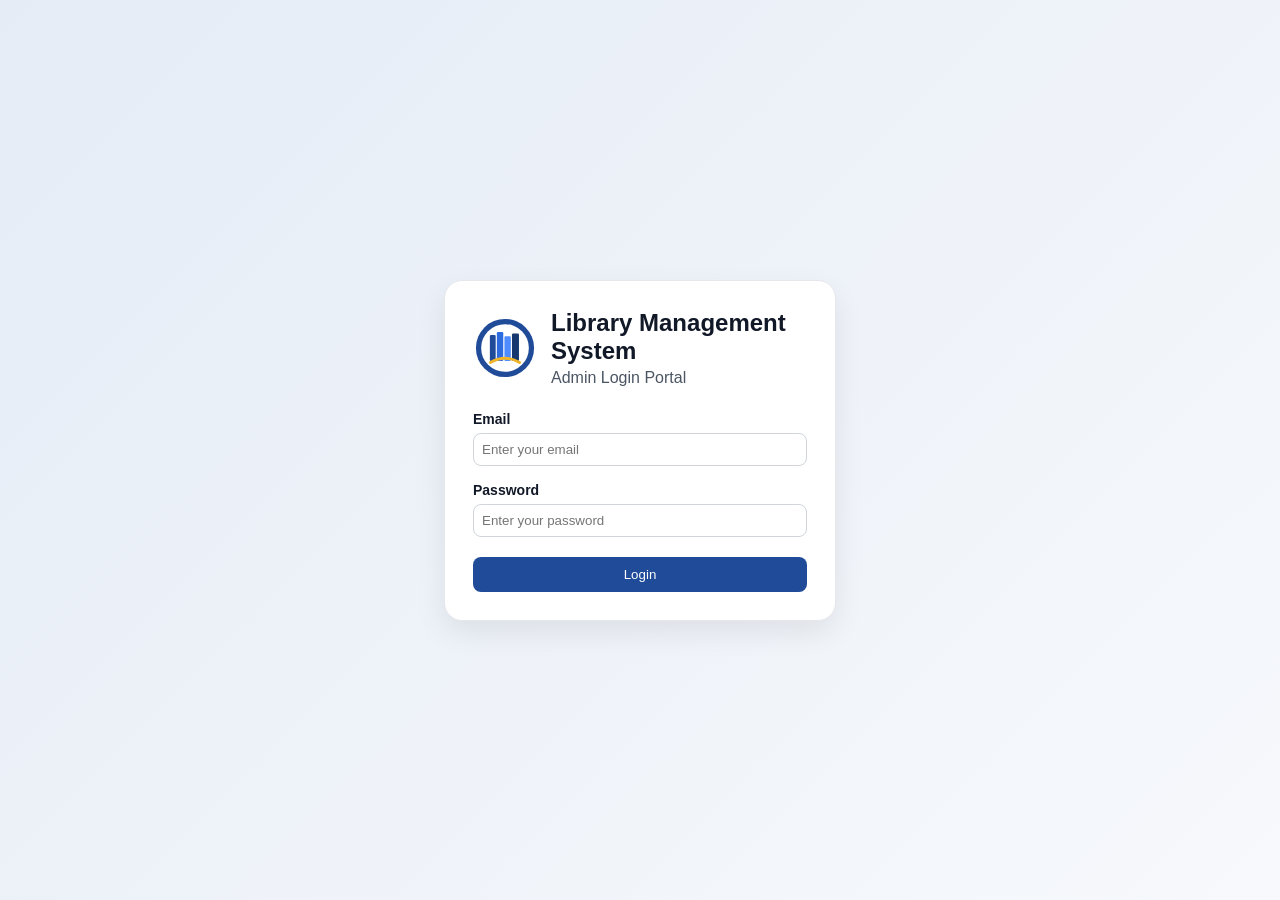
<file: frontend/index.html>
<!DOCTYPE html>
<html lang="en">
<head>
  <meta charset="UTF-8" />
  <meta name="viewport" content="width=device-width, initial-scale=1.0" />
  <title>Library Management System - Admin</title>
  <link rel="stylesheet" href="style.css" />
</head>
<body>
  <div class="admin-layout">
    <aside class="sidebar">
      <div class="sidebar-brand">
        <img src="logo.svg" class="logo" alt="Library Logo" />
        <div>
          <h2>LMS Admin</h2>
          <p>Management Panel</p>
        </div>
      </div>

      <nav class="sidebar-nav">
        <a href="#branch-management">Branch Management</a>
        <a href="#book-management">Book Management</a>
        <a href="#member-management">Member Management</a>
        <a href="#reports-management">Reports & Availability</a>
        <a href="#loan-fine-management">Loans & Fines</a>
      </nav>

      <div class="current-user-box">
        <h3>Current User</h3>
        <p id="currentUserText">Not logged in</p>
        <button id="logoutBtn" class="danger-btn">Logout</button>
      </div>
    </aside>

    <main class="main-content">
      <header class="topbar">
        <div>
          <h1>Library Management System</h1>
          <p class="subtitle">Admin dashboard for branches, books, members, and staff</p>
        </div>
      </header>

      <section class="card">
        <h2>Register Staff</h2>
        <form id="registerStaffForm">
          <input type="email" id="staffEmail" placeholder="Email" required />
          <input type="password" id="staffPassword" placeholder="Password" required />
          <select id="staffRole" required>
            <option value="viewer">Viewer</option>
            <option value="librarian">Librarian</option>
            <option value="admin">Admin</option>
          </select>
          <input type="text" id="staffFirstName" placeholder="First Name" required />
          <input type="text" id="staffLastName" placeholder="Last Name" required />
          <input type="text" id="staffPosition" placeholder="Position" />
          <select id="staffBranchId">
            <option value="">-- Select branch --</option>
          </select>
          <button type="submit">Register Staff</button>
        </form>
        <div id="registerStaffOutput" class="message-box"></div>
      </section>

      <section class="card" id="branch-management">
        <div class="section-header">
          <h2>Branch Management</h2>
          <button id="loadBranchesBtn">Refresh Branches</button>
        </div>

        <div id="branchesGrid" class="card-grid"></div>

        <div class="detail-panel">
          <h3>Branch Details</h3>
          <div id="branchDetailContent" class="empty-state">Select a branch card to view details.</div>
        </div>
      </section>

      <section class="card admin-only" id="book-management">
        <h2>Book Management</h2>

        <div class="quick-controls">
          <button id="toggleAddBookBtn">Show/Hide Add Book</button>
          <button id="toggleEditBookBtn">Show/Hide Edit Book</button>
          <button id="toggleDeleteBookBtn">Show/Hide Delete Book</button>
        </div>

        <div class="panel-header">
          <h3>Books Library</h3>
          <div class="panel-actions">
            <label for="bookSearchInput">Search author or ISBN:</label>
            <input type="search" id="bookSearchInput" placeholder="Author or ISBN" />

            <label for="bookPageSize">Books to display:</label>
            <select id="bookPageSize">
              <option value="3">3</option>
              <option value="5" selected>5</option>
              <option value="10">10</option>
            </select>

            <button id="loadBooksBtn">Refresh Books</button>
          </div>
        </div>

        <div class="pagination-controls" aria-label="Books pagination top">
          <button type="button" data-book-page-action="previous">Previous</button>
          <label>
            Page
            <select data-book-page-number>
              <option value="1">1</option>
            </select>
          </label>
          <span data-book-page-summary>Page 1 of 1</span>
          <button type="button" data-book-page-action="next">Next</button>
        </div>

        <div class="table-wrapper">
          <table class="data-table">
            <thead>
              <tr>
                <th>ID</th>
                <th>Title</th>
                <th>Author</th>
                <th>ISBN</th>
                <th>Genre</th>
              </tr>
            </thead>
            <tbody id="booksTableBody"></tbody>
          </table>
        </div>

        <div class="pagination-controls pagination-controls-bottom" aria-label="Books pagination bottom">
          <button type="button" data-book-page-action="previous">Previous</button>
          <label>
            Page
            <select data-book-page-number>
              <option value="1">1</option>
            </select>
          </label>
          <span data-book-page-summary>Page 1 of 1</span>
          <button type="button" data-book-page-action="next">Next</button>
        </div>

        <div class="detail-panel">
          <h3>Book Details</h3>
          <div id="bookDetailContent" class="empty-state">Click a book row to view details.</div>
        </div>
      </section>

      <section class="card hidden-section admin-only" id="addBookSection">
        <h3>Add Book</h3>
        <form id="addBookForm">
          <input type="text" id="bookTitle" placeholder="Title" required />
          <input type="text" id="bookAuthor" placeholder="Author" required />
          <input type="text" id="bookISBN" placeholder="ISBN" />
          <input type="text" id="bookGenre" placeholder="Genre" />
          <select id="bookBranchId" required>
            <option value="">-- Select branch --</option>
          </select>
          <button type="submit">Add Book</button>
        </form>
        <div id="addBookOutput" class="message-box"></div>
      </section>

      <section class="card hidden-section admin-only" id="editBookSection">
        <h3>Edit Book</h3>
        <form id="editBookForm">
          <input type="number" id="editBookId" placeholder="Book ID" required />
          <input type="text" id="editBookTitle" placeholder="Title" required />
          <input type="text" id="editBookAuthor" placeholder="Author" required />
          <input type="text" id="editBookISBN" placeholder="ISBN" />
          <input type="text" id="editBookGenre" placeholder="Genre" />
          <button type="submit">Update Book</button>
        </form>
        <div id="editBookOutput" class="message-box"></div>
      </section>

      <section class="card hidden-section admin-only" id="deleteBookSection">
        <h3>Delete Book</h3>
        <form id="deleteBookForm">
          <input type="number" id="deleteBookId" placeholder="Book ID" required />
          <button type="submit">Delete Book</button>
        </form>
        <div id="deleteBookOutput" class="message-box"></div>
      </section>

      <section class="card" id="member-management">
        <h2>Member Management</h2>

        <div class="quick-controls admin-only">
          <button id="toggleAddMemberBtn">Show/Hide Add Member</button>
          <button id="toggleDeleteMemberBtn">Show/Hide Delete Member</button>
        </div>
      </section>

      <section class="card hidden-section admin-only" id="addMemberSection">
        <h3>Add Member</h3>
        <form id="addMemberForm">
          <input type="text" id="memberFirstName" placeholder="First Name" required />
          <input type="text" id="memberLastName" placeholder="Last Name" required />
          <input type="text" value="Regular Member" disabled />
          <input type="email" id="memberEmail" placeholder="Email" />
          <input type="text" id="memberPhone" placeholder="Phone" />
          <select id="memberBranchId">
            <option value="">-- Select branch --</option>
          </select>
          <button type="submit">Add Member</button>
        </form>
        <div id="addMemberOutput" class="message-box"></div>
      </section>

      <section class="card hidden-section admin-only" id="deleteMemberSection">
        <h3>Delete Member</h3>
        <form id="deleteMemberForm">
          <input type="number" id="deleteMemberId" placeholder="Member ID" required />
          <button type="submit">Delete Member</button>
        </form>
        <div id="deleteMemberOutput" class="message-box"></div>
      </section>

      <section class="card" id="reports-management">
        <h2>Reports & Availability</h2>

        <div class="report-grid">
          <div class="report-box">
            <h3>Available Books by Branch</h3>
            <label for="branchSelect">Choose a branch:</label>
            <select id="branchSelect">
              <option value="">-- Select a branch --</option>
            </select>
            <button id="loadBranchBooksBtn">Load Available Books</button>

            <div class="table-wrapper">
              <table class="data-table">
                <thead>
                  <tr>
                    <th>ID</th>
                    <th>Title</th>
                    <th>Author</th>
                    <th>Genre</th>
                  </tr>
                </thead>
                <tbody id="branchBooksTableBody"></tbody>
              </table>
            </div>
          </div>

          <div class="report-box">
            <h3>Members by Branch</h3>
            <label for="memberBranchSelect">Choose a branch:</label>
            <select id="memberBranchSelect">
              <option value="">-- Select a branch --</option>
            </select>
            <button id="loadBranchMembersBtn">Load Members</button>

            <div class="table-wrapper">
              <table class="data-table">
                <thead>
                  <tr>
                    <th>ID</th>
                    <th>Name</th>
                    <th>Type</th>
                    <th>Email</th>
                    <th>Phone</th>
                  </tr>
                </thead>
                <tbody id="branchMembersTableBody"></tbody>
              </table>
            </div>
          </div>

          <div class="report-box">
            <h3>Staff Members by Branch</h3>
            <label for="staffBranchSelect">Choose a branch:</label>
            <select id="staffBranchSelect">
              <option value="">-- Select a branch --</option>
            </select>
            <button id="loadBranchStaffBtn">Load Staff Members</button>

            <div class="table-wrapper">
              <table class="data-table">
                <thead>
                  <tr>
                    <th>ID</th>
                    <th>Name</th>
                    <th>Type</th>
                    <th>Role</th>
                    <th>Position</th>
                    <th>Account ID</th>
                  </tr>
                </thead>
                <tbody id="branchStaffTableBody"></tbody>
              </table>
            </div>
          </div>
        </div>
      </section>

      <section class="card" id="loan-fine-management">
        <h2>Loans & Fines</h2>

        <div class="report-grid">
          <div class="report-box">
            <div class="panel-header">
              <h3>Borrowed Copies</h3>
              <button id="loadLoansBtn">Refresh Loans</button>
            </div>

            <div class="table-wrapper">
              <table class="data-table">
                <thead>
                  <tr>
                    <th>Loan ID</th>
                    <th>Member</th>
                    <th>Copy</th>
                    <th>Book</th>
                    <th>Branch</th>
                    <th>Borrowed</th>
                    <th>Due</th>
                    <th>Status</th>
                  </tr>
                </thead>
                <tbody id="loansTableBody"></tbody>
              </table>
            </div>
          </div>

          <div class="report-box">
            <div class="panel-header">
              <h3>Fines</h3>
              <button id="loadFinesBtn">Refresh Fines</button>
            </div>

            <div class="table-wrapper">
              <table class="data-table">
                <thead>
                  <tr>
                    <th>Fine ID</th>
                    <th>Member</th>
                    <th>Book</th>
                    <th>Branch</th>
                    <th>Amount</th>
                    <th>Reason</th>
                    <th>Paid</th>
                  </tr>
                </thead>
                <tbody id="finesTableBody"></tbody>
              </table>
            </div>
          </div>
        </div>
      </section>
    </main>
  </div>

  <script src="app.js"></script>
</body>
</html>
</file>
<file: frontend/style.css>
:root {
  --primary: #1f4b99;
  --primary-dark: #163b7b;
  --bg-main: #f3f4f6;
  --bg-card: #ffffff;
  --bg-sidebar: #1f2937;
  --text-main: #111827;
  --text-light: #ffffff;
  --text-muted: #4b5563;
  --border: #e5e7eb;
  --danger: #b91c1c;
  --danger-dark: #991b1b;
  --success-bg: #ecfdf5;
  --success-text: #065f46;
  --error-bg: #fef2f2;
  --error-text: #991b1b;
}

html {
  scroll-behavior: smooth;
}

body {
  font-family: Arial, sans-serif;
  background: var(--bg-main);
  margin: 0;
  padding: 0;
  color: var(--text-main);
}

.admin-layout {
  display: flex;
  min-height: 100vh;
  align-items: flex-start;
}

.sidebar {
  width: 250px;
  background: var(--bg-sidebar);
  color: var(--text-light);
  padding: 24px 18px;
  box-sizing: border-box;
  position: sticky;
  top: 0;
  height: 100vh;
  align-self: flex-start;
  overflow-y: auto;
}

.sidebar-brand {
  display: flex;
  align-items: center;
  gap: 12px;
  margin-bottom: 30px;
}

.sidebar-brand h2 {
  margin: 0;
  font-size: 20px;
}

.sidebar-brand p {
  margin: 4px 0 0;
  font-size: 13px;
  color: #d1d5db;
}

.logo {
  width: 52px;
  height: 52px;
  object-fit: contain;
}

.sidebar-nav {
  display: flex;
  flex-direction: column;
  gap: 12px;
}

.sidebar-nav a {
  color: #f9fafb;
  text-decoration: none;
  padding: 10px 12px;
  border-radius: 8px;
  background: rgba(255, 255, 255, 0.06);
}

.sidebar-nav a:hover {
  background: rgba(255, 255, 255, 0.14);
}

.current-user-box {
  margin-top: 20px;
  padding: 14px;
  background: rgba(255, 255, 255, 0.08);
  border-radius: 10px;
}

.current-user-box h3 {
  margin-top: 0;
  margin-bottom: 8px;
}

.main-content {
  flex: 1;
  padding: 24px;
  box-sizing: border-box;
}

.topbar {
  background: var(--bg-card);
  border-radius: 14px;
  padding: 20px;
  margin-bottom: 24px;
  box-shadow: 0 2px 8px rgba(0, 0, 0, 0.08);
}

.topbar h1 {
  margin: 0;
}

.subtitle {
  margin-top: 6px;
  color: var(--text-muted);
}

.card {
  background: var(--bg-card);
  border: 1px solid var(--border);
  border-radius: 12px;
  padding: 20px;
  margin-bottom: 20px;
  box-shadow: 0 2px 8px rgba(0, 0, 0, 0.08);
}

.hidden-section {
  display: none;
}

.quick-controls {
  display: flex;
  flex-wrap: wrap;
  gap: 10px;
  margin-top: 10px;
}

.section-header,
.panel-header {
  display: flex;
  justify-content: space-between;
  align-items: center;
  flex-wrap: wrap;
  gap: 12px;
}

.panel-actions {
  display: flex;
  flex-wrap: wrap;
  gap: 8px;
  align-items: center;
}

.pagination-controls {
  display: flex;
  flex-wrap: wrap;
  gap: 10px;
  align-items: center;
  justify-content: flex-end;
  margin-top: 12px;
}

.pagination-controls label {
  display: flex;
  align-items: center;
  gap: 8px;
}

.pagination-controls select {
  min-width: 70px;
}

.pagination-controls span {
  color: var(--text-muted);
  font-size: 14px;
}

.pagination-controls-bottom {
  margin-bottom: 4px;
}

.report-grid {
  display: grid;
  grid-template-columns: repeat(auto-fit, minmax(320px, 1fr));
  gap: 16px;
}

.report-box {
  background: #f9fafb;
  border: 1px solid var(--border);
  border-radius: 10px;
  padding: 16px;
}

button {
  padding: 10px 14px;
  border: none;
  border-radius: 8px;
  cursor: pointer;
  background: var(--primary);
  color: var(--text-light);
}

button:hover {
  background: var(--primary-dark);
}

button:disabled {
  cursor: not-allowed;
  background: #9ca3af;
}

button:disabled:hover {
  background: #9ca3af;
}

.danger-btn {
  background: var(--danger);
}

.danger-btn:hover {
  background: var(--danger-dark);
}

select,
input {
  padding: 8px;
  margin: 6px 6px 6px 0;
  border: 1px solid #d1d5db;
  border-radius: 8px;
}

form {
  display: flex;
  flex-wrap: wrap;
  gap: 8px;
  align-items: center;
}

.card-grid {
  display: grid;
  grid-template-columns: repeat(auto-fit, minmax(230px, 1fr));
  gap: 16px;
  margin-top: 12px;
}

.branch-card {
  border: 1px solid var(--border);
  border-radius: 12px;
  padding: 16px;
  background: #f9fafb;
  cursor: pointer;
}

.branch-card:hover {
  border-color: var(--primary);
  box-shadow: 0 0 0 2px rgba(31, 75, 153, 0.08);
}

.branch-card h3 {
  margin-top: 0;
  margin-bottom: 8px;
}

.branch-card p {
  margin: 4px 0;
  color: var(--text-muted);
}

.detail-panel {
  margin-top: 18px;
  border-top: 1px solid var(--border);
  padding-top: 16px;
}

.detail-grid {
  display: grid;
  grid-template-columns: repeat(auto-fit, minmax(220px, 1fr));
  gap: 12px;
}

.detail-item {
  background: #f9fafb;
  border: 1px solid var(--border);
  border-radius: 10px;
  padding: 12px;
}

.detail-item strong {
  display: block;
  margin-bottom: 6px;
  color: var(--text-muted);
}

.copy-summary {
  display: grid;
  gap: 10px;
}

.copy-summary p {
  margin: 0;
}

.copy-location {
  display: grid;
  gap: 4px;
  padding: 10px 12px;
  border: 1px solid var(--border);
  border-radius: 8px;
  background: #f9fafb;
}

.copy-location span,
.copy-location small {
  color: var(--text-muted);
}

.table-wrapper {
  overflow-x: auto;
  margin-top: 12px;
}

.data-table {
  width: 100%;
  border-collapse: collapse;
  background: #fff;
}

.data-table th,
.data-table td {
  border-bottom: 1px solid var(--border);
  text-align: left;
  padding: 12px 10px;
  font-size: 14px;
}

.data-table th {
  background: #f9fafb;
}

.data-table tbody tr {
  cursor: pointer;
}

.data-table tbody tr:hover {
  background: #f3f8ff;
}

.type-badge {
  display: inline-block;
  padding: 4px 8px;
  border-radius: 999px;
  font-size: 12px;
  font-weight: 700;
  white-space: nowrap;
}

.type-badge.member {
  background: #eff6ff;
  color: #1d4ed8;
}

.type-badge.staff {
  background: #f0fdf4;
  color: #166534;
}

.message-box {
  margin-top: 12px;
  padding: 12px;
  border-radius: 10px;
  display: none;
}

.message-box.success {
  display: block;
  background: var(--success-bg);
  color: var(--success-text);
}

.message-box.error {
  display: block;
  background: var(--error-bg);
  color: var(--error-text);
}

.empty-state {
  color: var(--text-muted);
  padding: 12px 0;
}
.login-page {
  margin: 0;
  min-height: 100vh;
  background: linear-gradient(135deg, #e5ecf6 0%, #f7f9fc 100%);
  display: flex;
  align-items: center;
  justify-content: center;
}

.login-shell {
  width: 100%;
  max-width: 440px;
  padding: 24px;
  box-sizing: border-box;
}

.login-card {
  background: #ffffff;
  border: 1px solid var(--border);
  border-radius: 18px;
  padding: 28px;
  box-shadow: 0 12px 30px rgba(0, 0, 0, 0.08);
}

.login-brand {
  display: flex;
  align-items: center;
  gap: 14px;
  margin-bottom: 24px;
}

.login-brand h1 {
  margin: 0;
  font-size: 24px;
  color: var(--text-main);
}

.login-brand p {
  margin: 4px 0 0;
  color: var(--text-muted);
}

.login-logo {
  width: 64px;
  height: 64px;
  object-fit: contain;
}

.login-form {
  display: flex;
  flex-direction: column;
  gap: 16px;
  align-items: stretch;
}

.login-field {
  display: flex;
  flex-direction: column;
  gap: 6px;
}

.login-field label {
  font-size: 14px;
  font-weight: 600;
  color: var(--text-main);
}

.login-field input {
  margin: 0;
  width: 100%;
  box-sizing: border-box;
}

.login-btn {
  width: 100%;
  margin-top: 4px;
}
</file>
